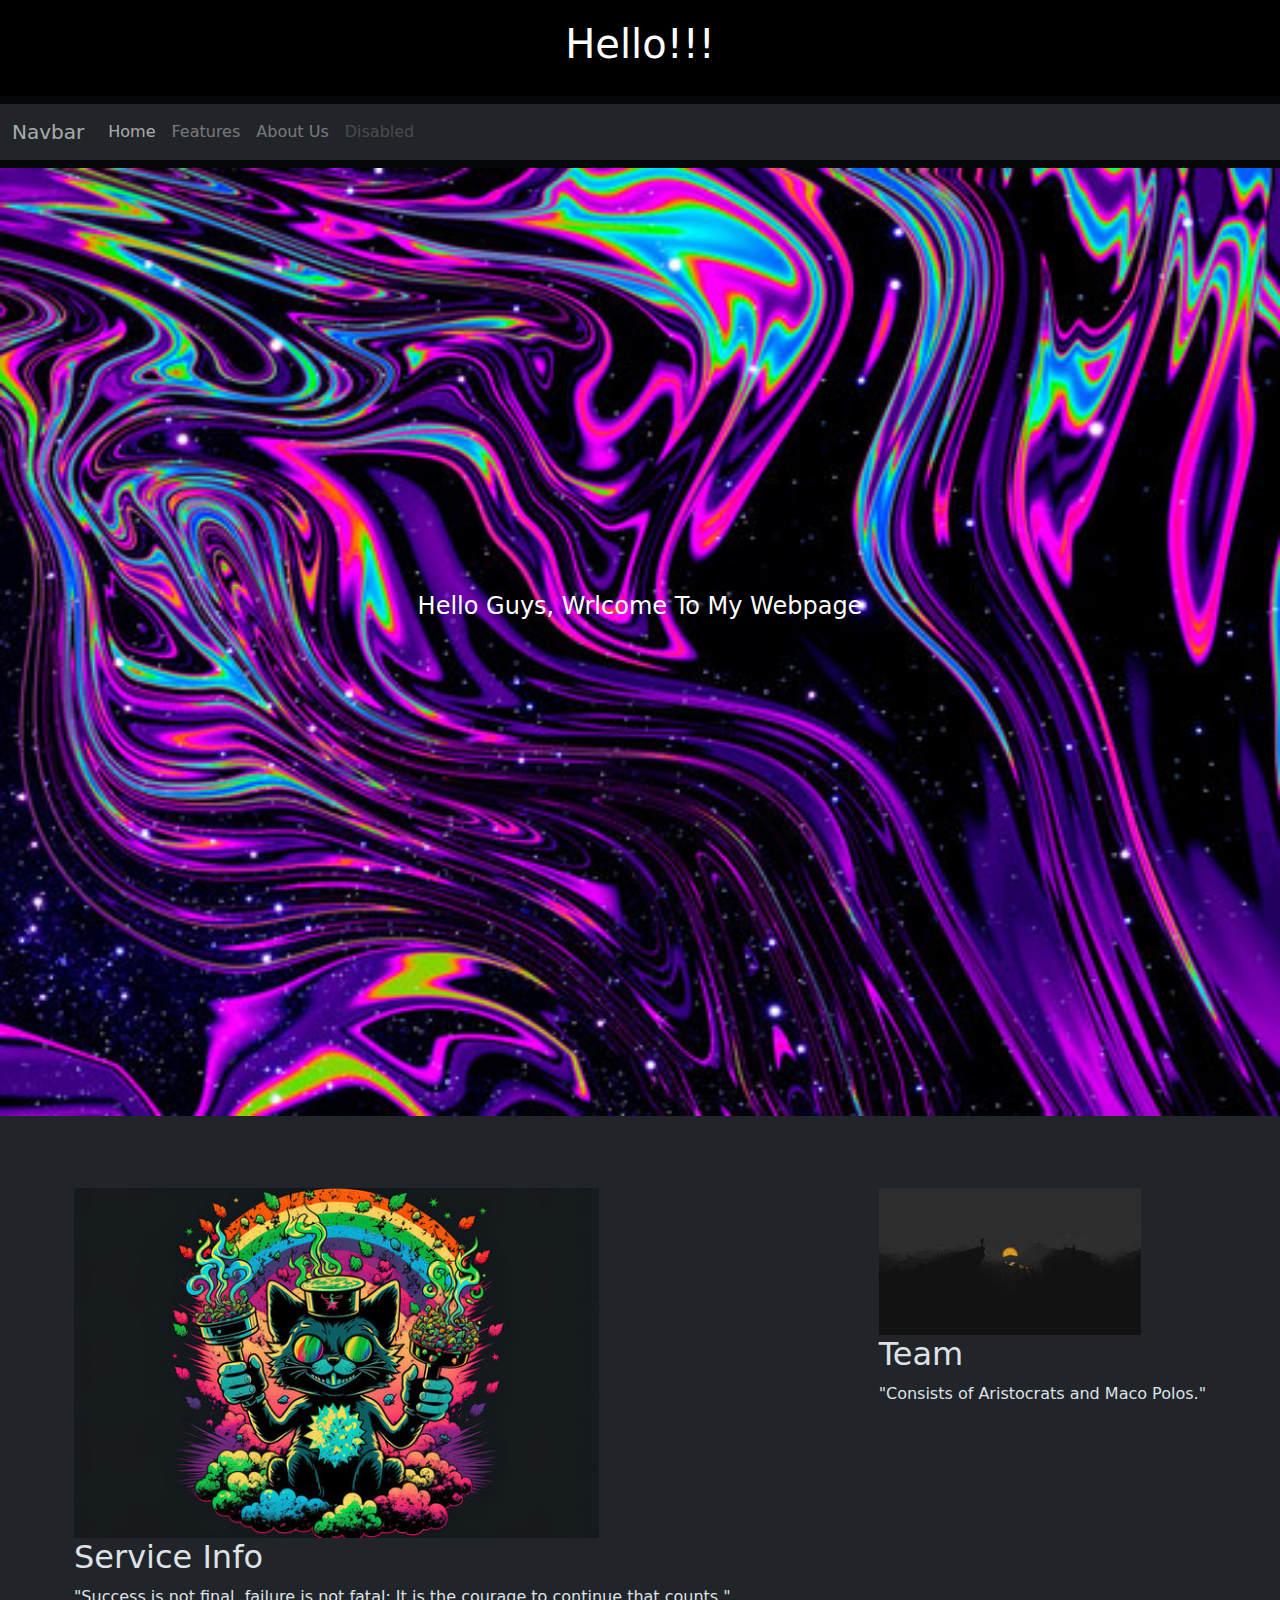
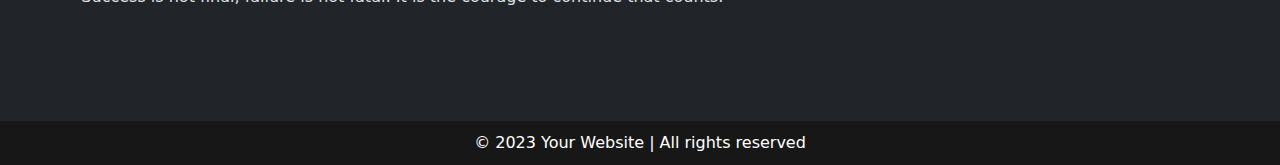
<file: Assignment 2/index.html>
<!DOCTYPE html>
<html data-bs-theme="dark">
<head>
  <title>Abstract</title>
  <link rel="stylesheet" type="text/css" href="style.css">
  <link rel="stylesheet" href="	https://cdn.jsdelivr.net/npm/bootstrap@5.3.0/dist/css/bootstrap.min.css">
</head>
<body>
  <header>
		<h1>Hello!!!</h1></header>

  <div class="imagecontainer">
    <div class="navbar">
      <nav class="navbar navbar-expand-lg bg-body-tertiary">
          <div class="container-fluid">
            <a class="navbar-brand" href="#">Navbar</a>
            <button class="navbar-toggler" type="button" data-bs-toggle="collapse" data-bs-target="#navbarNavAltMarkup" aria-controls="navbarNavAltMarkup" aria-expanded="false" aria-label="Toggle navigation">
              <span class="navbar-toggler-icon"></span>
            </button>
            <div class="collapse navbar-collapse" id="navbarNavAltMarkup">
              <div class="navbar-nav">
                <a class="nav-link active" aria-current="page" href="#">Home</a>
                <a class="nav-link" href="#">Features</a>
                <a class="nav-link" href="#">About Us</a>
                <a class="nav-link disabled">Disabled</a>
              </div>
            </div>
          </div>
        </nav>
    </div>
    <h1 class="welcome-message">Hello Guys, Wrlcome To My Webpage</h1>
        <img src="image3.jpg" alt="Background Image" class="background-image">
  </div>
    </div>
    
<br><br><br>

  <div class="flex-container">
    <div class="section">
      <div class="image-container">
        <img src="image.jpg" alt="Section Image">
      </div>
      <h2>Service Info</h2>
      <p>"Success is not final, failure is not fatal: It is the courage to continue that counts."</p>
    </div>
    <div class="section">
      <div class="image-container">
        <img src="image6.jpeg" alt="Section2 Image">
      </div>
      <h2>Team</h2>
      <p>"Consists of Aristocrats and Maco Polos."</p>
    </div>
  </div>
  <br><br><br><br>
  

  <div class="footer">
    &copy; 2023 Your Website | All rights reserved
  </div>
</body>
</html>
</file>
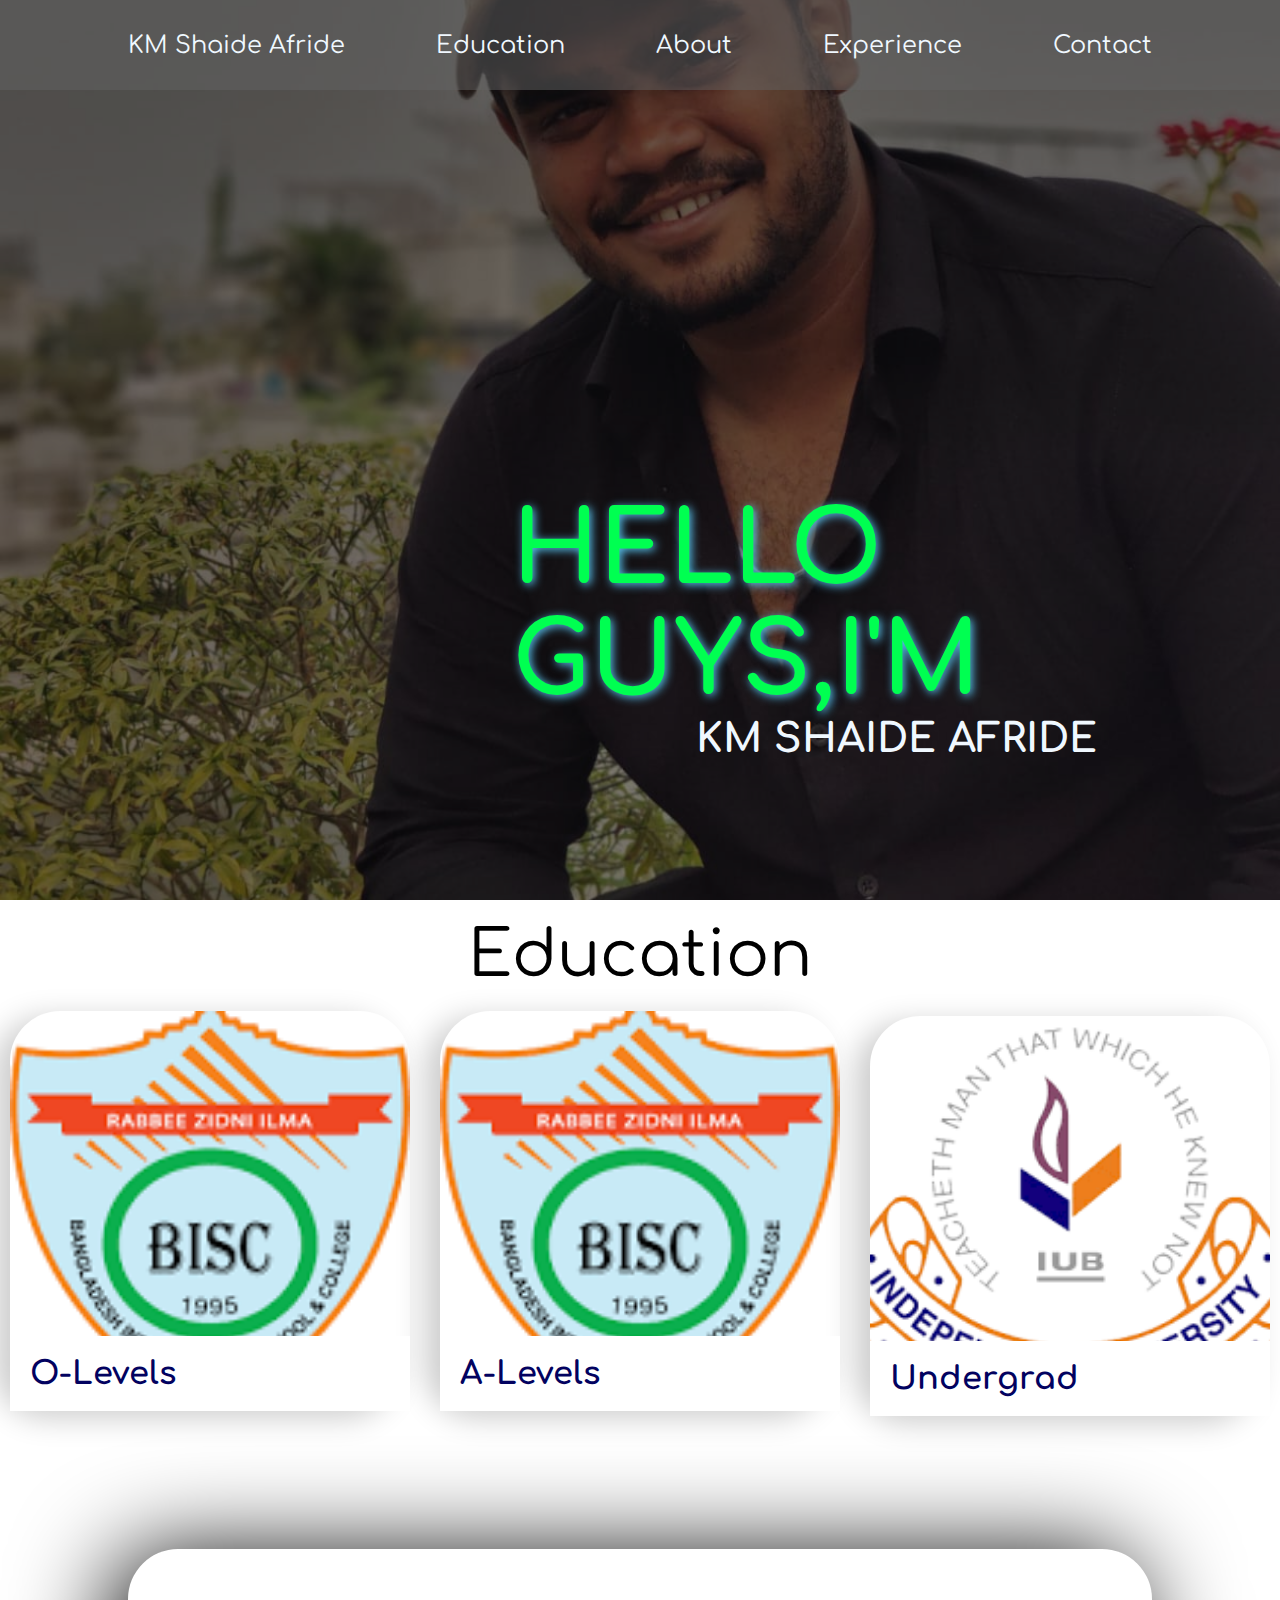
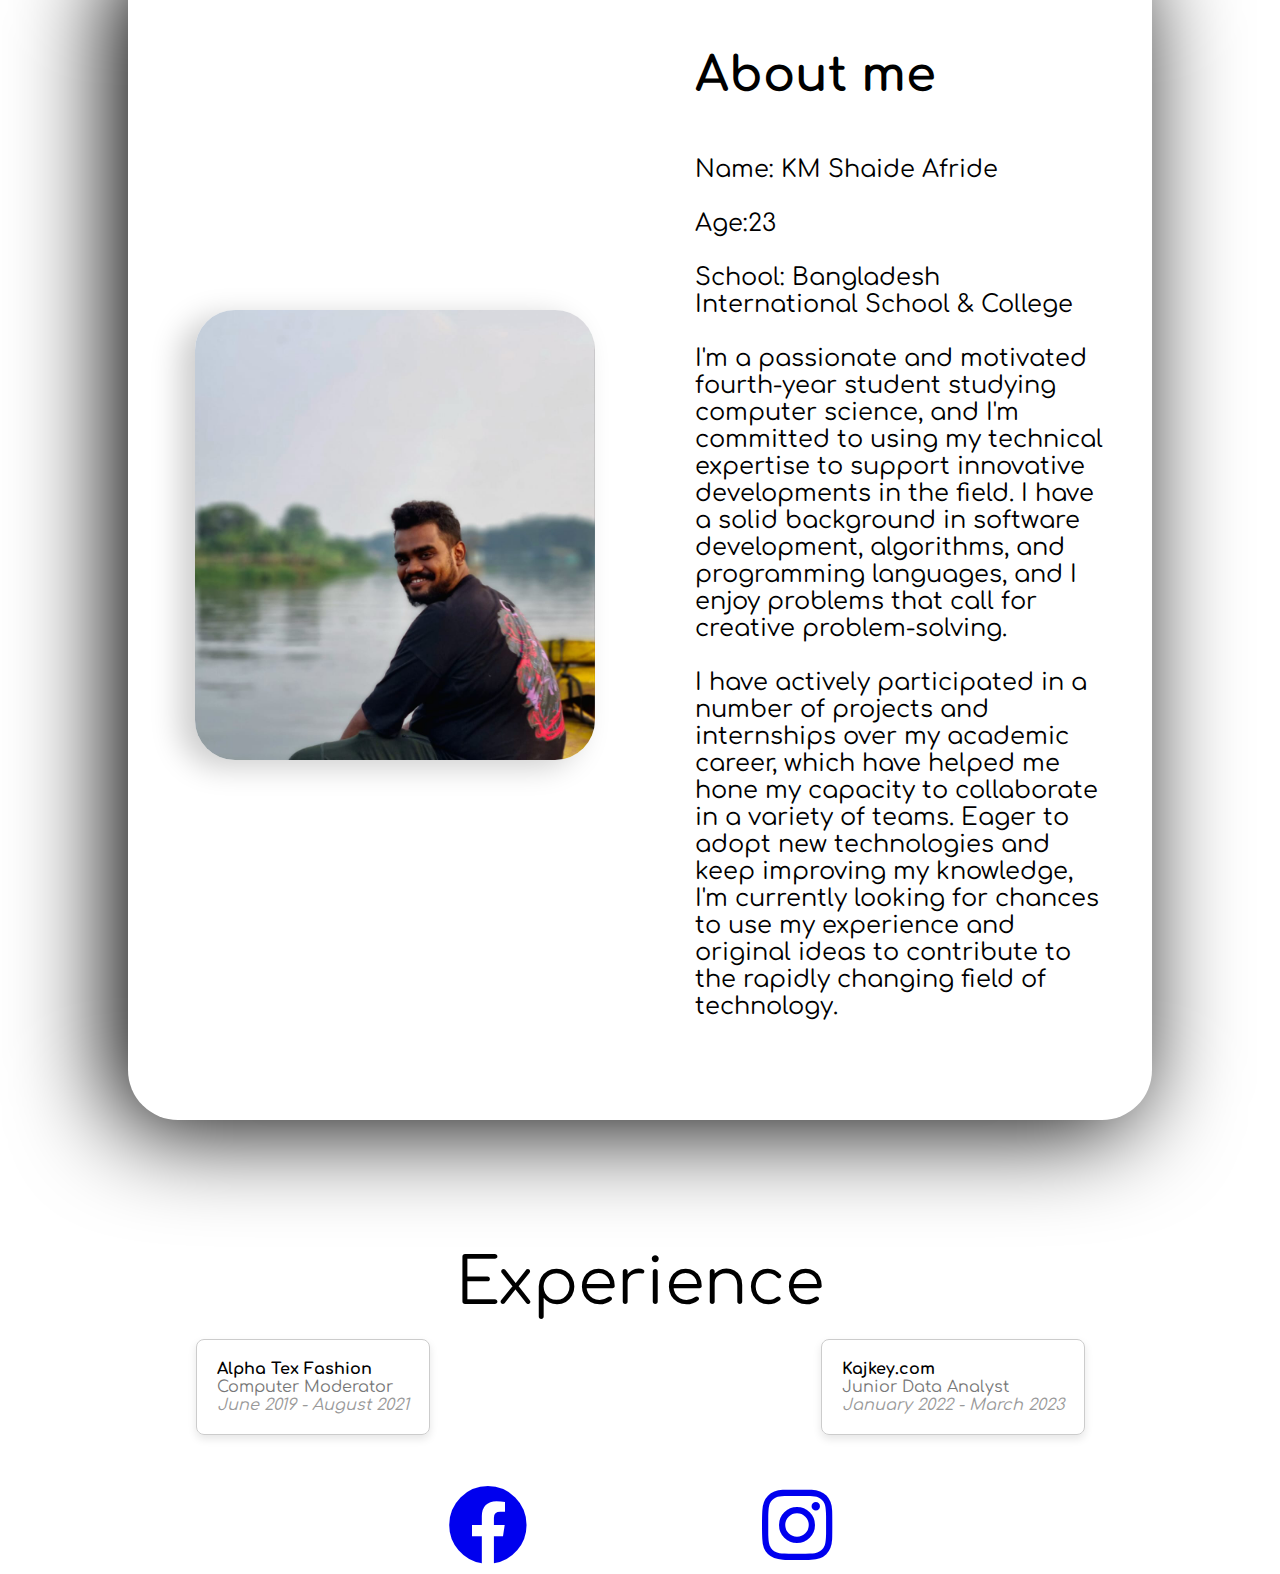
<file: Mid term/index.html>
<!DOCTYPE html>
<html lang="en">
<head>
  
    <meta charset="UTF-8">
    <meta name="viewport" content="width=device-width, initial-scale=1.0">
    <title>Mid term</title>
    <link href="https://fonts.googleapis.com/css2?family=Comfortaa:wght@300;400;500;600;700&family=Tektur:wght@400;500;600;700;800;900&display=swap" rel="stylesheet"/>
    <link rel="stylesheet" href="https://use.fontawesome.com/releases/v5.0.7/css/all.css"/>
    <link rel="stylesheet" href="style.css">
    
</head>
<body>
    <!--Navbar-->
    <section id="nav">
        <div class="nav-bar">
          <div class="links">
            <ul>
              <li><a href="#name">KM Shaide Afride</a></li>
              <li><a href="#education">Education</a></li>
              <li><a href="#aboutme">About</a></li>
              <li><a href="#experience">Experience</a></li>
              <li><a href="#contactme">Contact</a></li>
            </ul>
          </div>
        </div>
      </section>
    <!--End of Navbar-->

    <!--Hero Section-->

    <section id="hero">
        <div class="container">
          <div class="overlay"></div>
          <div class="image-container"></div>
        </div>
        <div class="hero-text">
          <h1>
            <span class="firstword">Hello Guys,I'm</span><br/>
               <span class="secondword">KM Shaide Afride</span>
          </h1>
          
        </div>
      </section>
  
    <!--End of Hero Section-->

    <!--Education Section-->
    <section id="education">
      <div class="education-container">
        <div class="education-header">Education</div>
        <div class="education">

          <!--O-Levels-->
          <div class="project-items">
            <div class="O-Levels">
              <div class="text-container">
                <h2 class="name">O-Levels</h2>
                <div class="content">
                  <p>
                    Lorem ipsum dolor sit amet consectetur, adipisicing elit.
                    Quia sit omnis inventore suscipit architecto cupiditate esse
                    placeat quidem facilis 
                  </p>
                </div>
                <button class="button">
                  <a href="#">
                    <h3>View Certificate</h3>
                  </a>
                </button>
              </div>
            </div>
          </div>

          <!--A-Levels-->

          <div class="project-items">
            <div class="A-Levels">
              <div class="text-container">
                <h2 class="name">A-Levels</h2>
                <div class="content">
                  <p>
                    Lorem ipsum dolor sit amet consectetur, adipisicing elit.
                    Quia sit omnis inventore suscipit architecto cupiditate esse
                    placeat quidem facilis 
                  </p>
                </div>
                <button class="button">
                  <a href="#">
                    <h3>View Certificate</h3>
                  </a>
                </button>
              </div>
            </div>
          </div>

          <!--IUB-->

          <div class="project-items">
            <div class="iub">
              <div class="text-container">
                <h2 class="name">Undergrad</h2>
                <div class="content">
                  <p>
                    Lorem ipsum dolor sit amet consectetur, adipisicing elit.
                    Quia sit omnis inventore suscipit architecto cupiditate esse
                    placeat quidem facilis 
                  </p>
                </div>
                <button class="button">
                  <a href="#">
                    <h3>View Progress</h3>
                  </a>
                </button>
              </div>
            </div>
          </div>
        </div>
      </div>
    </section>
    <!--End of Education Section-->

    <!--About Section-->
    <section id="aboutme">
      <div class="about-container">
        <div class="about-section">
          <div class="img-container">
            <div class="about-image"></div>
          </div>
          <div class="about-title"></div>
          <div class="about-text">
            <h1>About me</h1>
            <br><br>
            Name: KM Shaide Afride
            <br><br>
            Age:23
            <br><br>
            School: Bangladesh International School & College
            <br><br>
            <p>I'm a passionate and motivated fourth-year student studying computer science, and I'm committed to using my technical expertise to support innovative developments in the field. I have a solid background in software development, algorithms, and programming languages, and I enjoy problems that call for creative problem-solving.</p>
            <br>
            <p>I have actively participated in a number of projects and internships over my academic career, which have helped me hone my capacity to collaborate in a variety of teams. Eager to adopt new technologies and keep improving my knowledge, I'm currently looking for chances to use my experience and original ideas to contribute to the rapidly changing field of technology.
            </p>

          </div>
        </div>
      </div>
    </section>
    <!--End of About Section-->

    <!--Experience Section-->
    <section id="experience">
      <div class="experience-header">Experience</div>
      <div class="experience-container">

        <div class="experience">
          <div class="company">Alpha Tex Fashion</div>
          <div class="position">Computer Moderator</div>
          <div class="duration">June 2019 - August 2021</div>  
        </div>

        <div class="experience">
          <div class="company">Kajkey.com</div>
          <div class="position">Junior Data Analyst</div>
          <div class="duration">January 2022 - March 2023</div>
        </div>
      </div>
    </section>


    <!--Social Icon/Contact Me-->
    <section id="contactme">
      <div class="social-icons">
        <div class="fb">
          <a href="https://www.facebook.com/KM.Shaide.Afride/"><i class="fab fa-facebook"></i></a>
        </div>
        <div class="ig">
          <a href="https://www.instagram.com/shadyafride_46/"><i class="fab fa-instagram"></i></a>
        </div>
      </div>
    
  </body>
</html>
</body>
</html>
</file>
<file: Assignment 2/style.css>
.imagecontainer {
    position: relative;
  }
  
  .navbar {
    position: relative;
    display: flex;
    justify-content: left;
    top: 0;
    left: 0;
    width: 100%;
    background-color: black;
    padding: 2px;
    opacity: 0.8;
  }
  
  
  .welcome-message {
    position: absolute;
    top: 50%;
    left: 50%;
    transform: translate(-50%, -50%);
    color: #fff;
    font-size: 24px;
    text-align: center;
  }
  
  .background-image {
    width: 100%;
    height: auto;
  }
  
  .footer {
    position: relative;
    bottom: 0;
    left: 0;
    width: 100%;
    background-color: #181717;
    color: #fff;
    padding: 10px;
    text-align: center;
  }

  .flex-container{
    display: flex;
    justify-content: space-around;
    flex-grow: 1;
  }
  header {
    background-color: #000000;
    color: #fff;
    padding: 20px;
    text-align: center;
  }
  img{
    width: 80%;
  }
</file>
<file: Mid term/style.css>
body{
    font-family: "Comfortaa";
}
* {
    margin: 0;
    padding: 0;
    box-sizing: border-box;
}

a {
    text-decoration: none;
}


/* Navbar Section */

#mobile-nav {
    display: none;
}

.nav-bar {
    position: absolute;
    z-index: 2;
    width: 100%;
}

ul {
    list-style-type: none;
    display: flex;
    align-items: center;
    justify-content: space-between;
    padding: 0 10%;
    height: 10vh;
    background-color: rgba(100, 100, 100, 0.5);
}

li a {
    display: block;
    color: aliceblue;
    text-decoration: none;
    font-size: 1.5rem;
}

#name {
    color: aliceblue;
    font-size: 25px;
    font-weight: bold;
}

/* Hero Section */

.container {
    position: relative;
    height: 100vh;
    overflow: hidden;    
}

.image-container {
    position: relative;
    background-image: url(A1.jpg);
    background-size: cover;
    background-position: center;
    height: 100%;
    width: 100%;
    margin-top: 0vh;
    animation: scale 15s;
}
@keyframes scale{
    0%{
        transform: scale(1.5);
    }
    100%{
        transform: scale(1);
    }
}

.overlay {
    position: absolute;
    height: 100%;
    width: 100%;
    top: 0;
    left: 0;
    background: rgba(14, 14, 14, 0.5);
    z-index: 1;
}

.hero-text {
    display: flex;
    justify-content: center;
    align-items: center;
    flex-direction: column;
    position: absolute;
    top: 55%;
    left: 40%;
    font-size: 20px;
    color: aliceblue;
    text-transform: uppercase;
    z-index: 2;
}

.firstword {
    color: rgb(0, 255, 81);
    font-size: 100px;
    text-shadow: 2px 2px 10px #59c3f0;
    font-weight: bold;
}
.secondword{
    display: flex;
    justify-content: center;
}

.resume-cta {
    border: 2px solid cyan;
    border-radius: 10px;
    box-shadow: 2px 2px 2px 2px #59c3f0;
    width: 160px;
    padding: 20px;
    margin-top: 30px;
}

.resume-text {
    color: aliceblue;
    font-weight: bold;
    font-size: 24px;
}

.resume-cta:hover {
    background-color: rgba(100, 100, 100, 0.5);
}

/* Education Section */

.education-container {
    width: 100%;
    height: auto;    
}

.education-header {
    font-size: 4rem;
    display: flex;
    align-items: center;
    justify-content: center;
    margin: 20px;
}

.education {
    display: flex;
    align-items: center;
    justify-content: space-around;
    flex-flow: wrap;
}

.O-Levels {
    width: 400px;
    height: 400px;
    background-color: white;
    position: relative;
    box-shadow: -15px 7px 30px rgba(0, 0, 0, 0.2);
    border-radius: 50px;
    background-image: url(BIS.png);
    background-size: cover;
    background-position: center;
    margin-right: 10px;
    margin-bottom: 10px;
}

.A-Levels {
    width: 400px;
    height: 400px;
    background-color: white;
    position: relative;
    box-shadow: -15px 7px 30px rgba(0, 0, 0, 0.2);
    border-radius: 50px;
    background-image: url(BIS.png);
    background-size: cover;
    background-position: center;
    margin-right: 10px;
    margin-bottom: 10px;
}

.iub {
    width: 400px;
    height: 400px;
    background-color: white;
    position: relative;
    box-shadow: -15px 7px 30px rgba(0, 0, 0, 0.2);
    border-radius: 50px;
    background-image: url(iublogo.png);
    background-size: cover;
    background-position: center;
}

.text-container {
    position: absolute;
    height: 75px;
    width: 100%;
    z-index: 2;
    left: 0;
    bottom: 0;
    background-color: white;
    overflow: hidden;
}

.text-container:hover{
    height:250px;
}

.name {
    margin-top: 20px;
    color: rgb(2, 2, 96);
    font-size: 2rem;
    margin-left: 20px;
}

.content {
    padding: 20px 0;
    margin-left: 20px;
}

.button {
    border: 5px solid rgb(0, 75, 110);
    border-radius: 10px;
    width: 160px;
    box-shadow: -15px 7px 30px rgba(0, 0, 0, 0.2);
    padding: 15px;
    margin-bottom: 50px;
    margin-left: 20px;
}

.button:hover {
    background-color: rgba(62, 215, 253, 0.2);
}

/* About Section */

.about-container {
    margin: 10%;
    width: 80%;
    height: auto;
    background-color: white;
    box-shadow: -15px 7px 100px rgb(0, 0, 0);
    border-radius: 50px;
}

.about-section {
    display:flex;
    align-items: center;
    justify-content: center;
    flex-wrap: wrap;
}

.about-image {
    height: 450px;
    width: 400px;
    background-image: url(A2.jpg);
    background-size: cover;
    background-position: center;
    margin-top: 50px;
    margin-bottom: 50px;
    border-radius: 40px;
    box-shadow: -15px 7px 30px rgba(0, 0, 0, 0.2);
}
.about-text {
    height: auto;
    width: 40%;
    font-size: 1.5rem;
    margin: 100px;
    margin-right: -20px;
}

/* Experience section */

.experience-header {
    font-size: 4rem;
    display: flex;
    align-items: center;
    justify-content: center;
    margin: 20px;
}

.experience-container{
    display: flex;
    justify-content: space-around;
    align-items: center;
}

.experience {
    padding: 20px;
    border: 1px solid #ccc;
    margin-bottom: 20px;
    box-shadow: 0 4px 8px rgba(0, 0, 0, 0.1);
    border-radius: 8px;
}

.company {
    font-weight: bold;
}

.position {
    color: #777;
}

.duration {
    font-style: italic;
    color: #999;
}

.social-icons {
    display: flex;
    align-items: center;
    justify-content: space-between;
    font-size: 5rem;
    width: 30%;
    margin: 25% 35%;
    padding-top: 30px;
    margin-top: auto;
    margin-bottom: auto;
}

/* Mobile View */
@media (max-width: 768px){
    #nav {
        display: none;
    }
    
    #mobile-nav {
        display: block;
    }
    .mobile-nav-bar {
        width: 100%;
        position: fixed;
        bottom: 0;
        z-index: 5;
    }

    ul {
        background-color: rgba(0, 0, 0, 0.5);
    }
}
</file>
